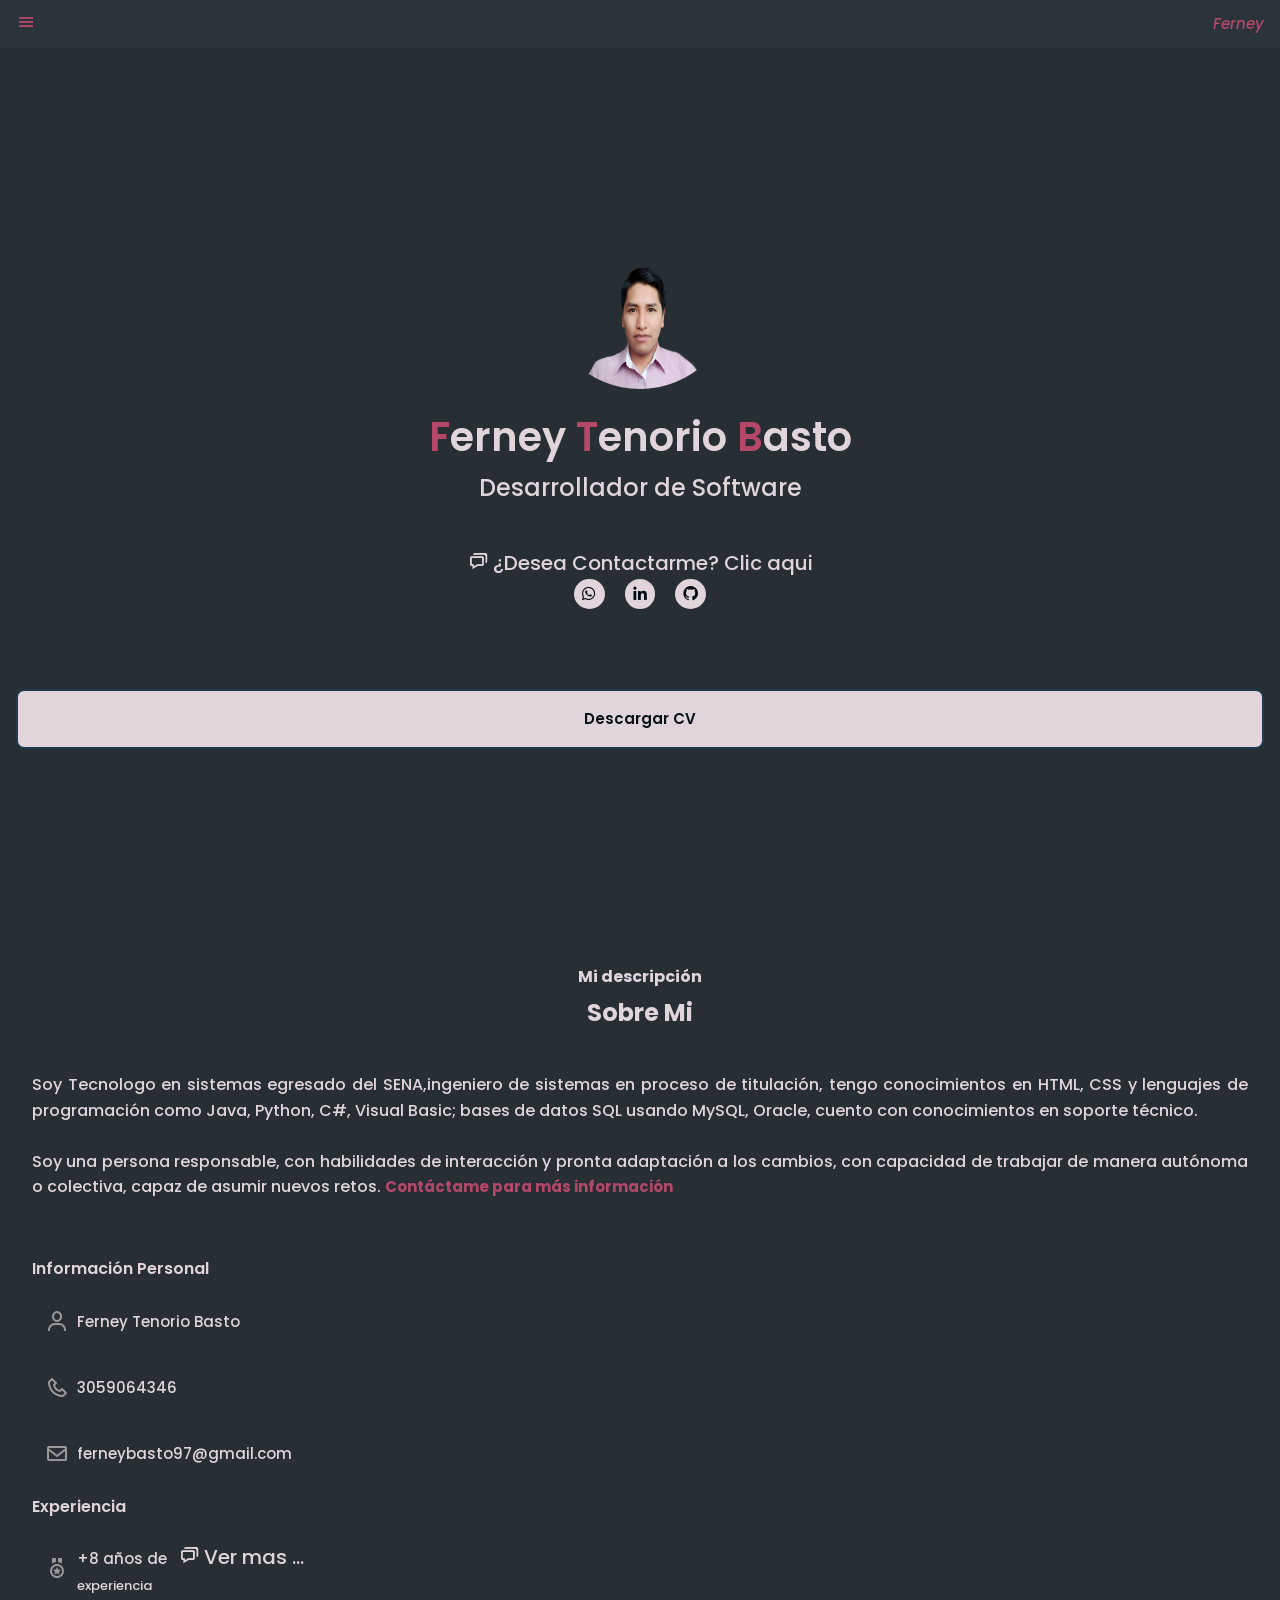
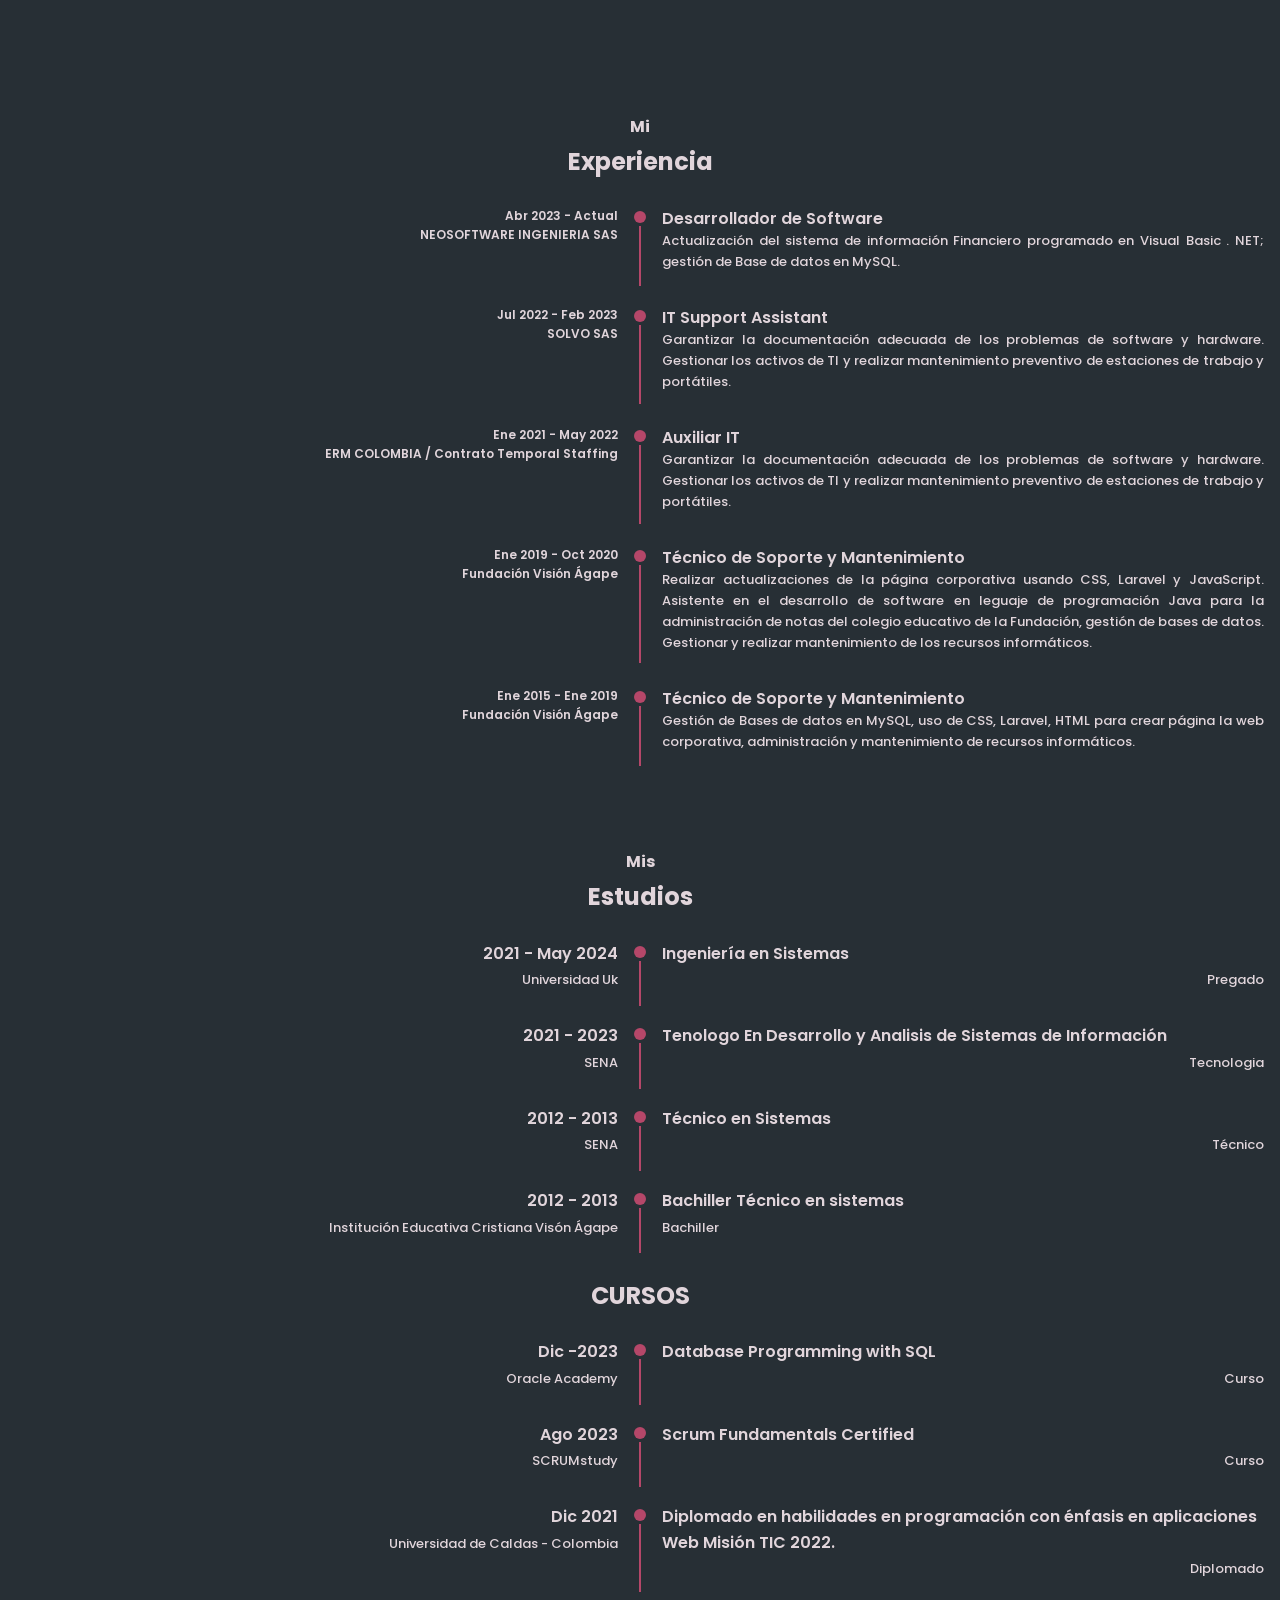
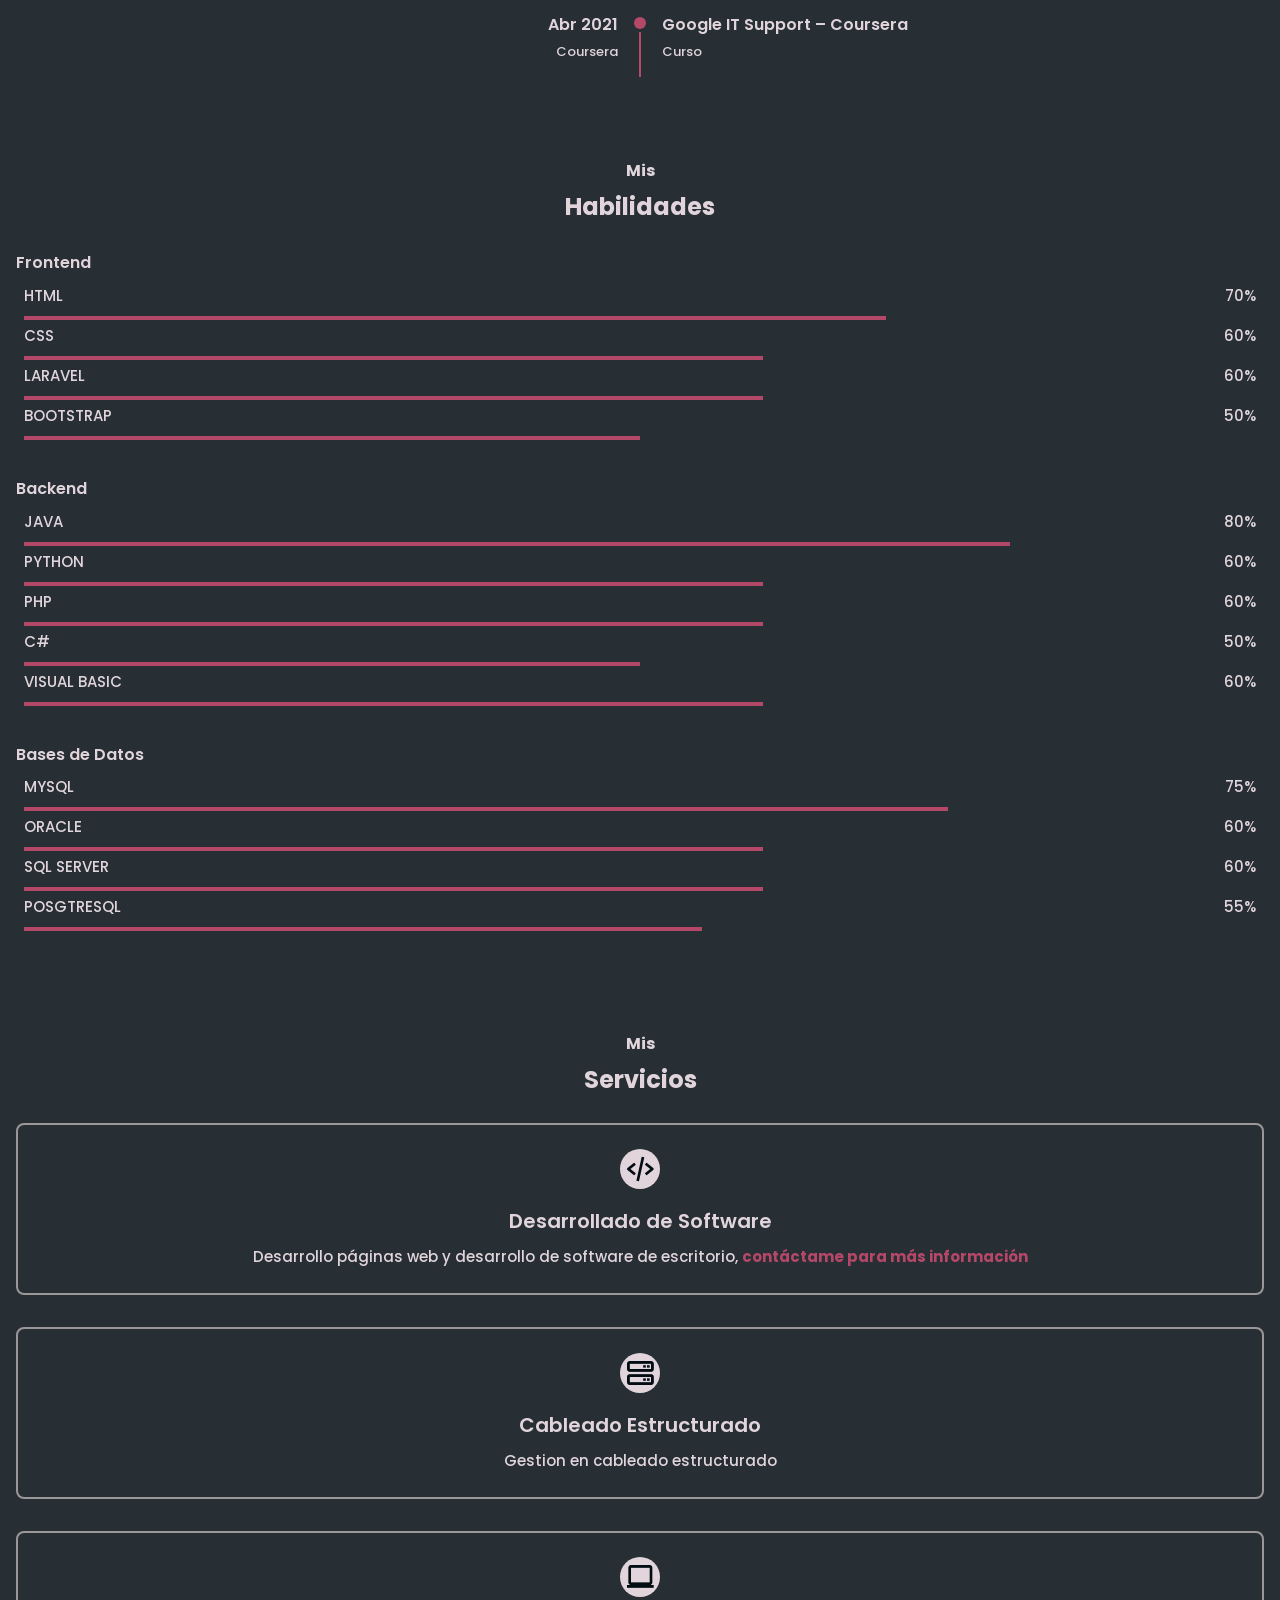
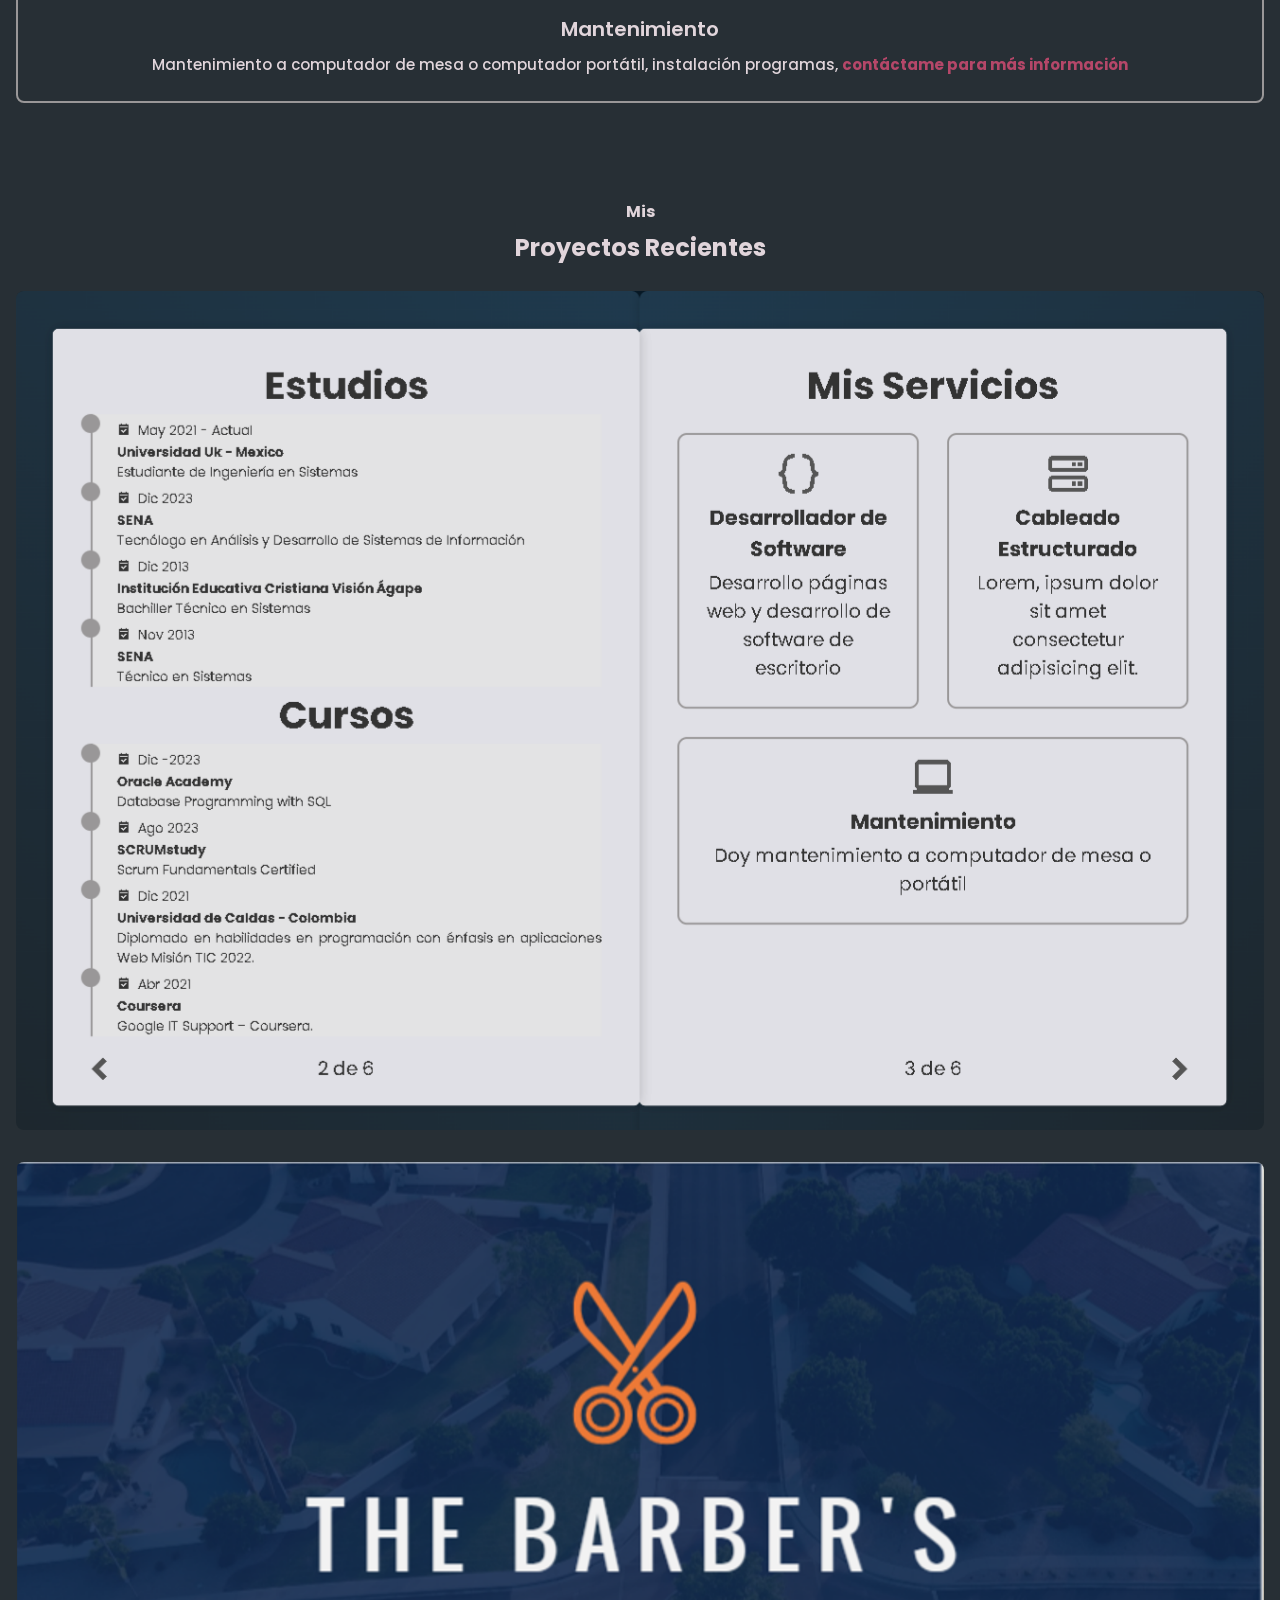
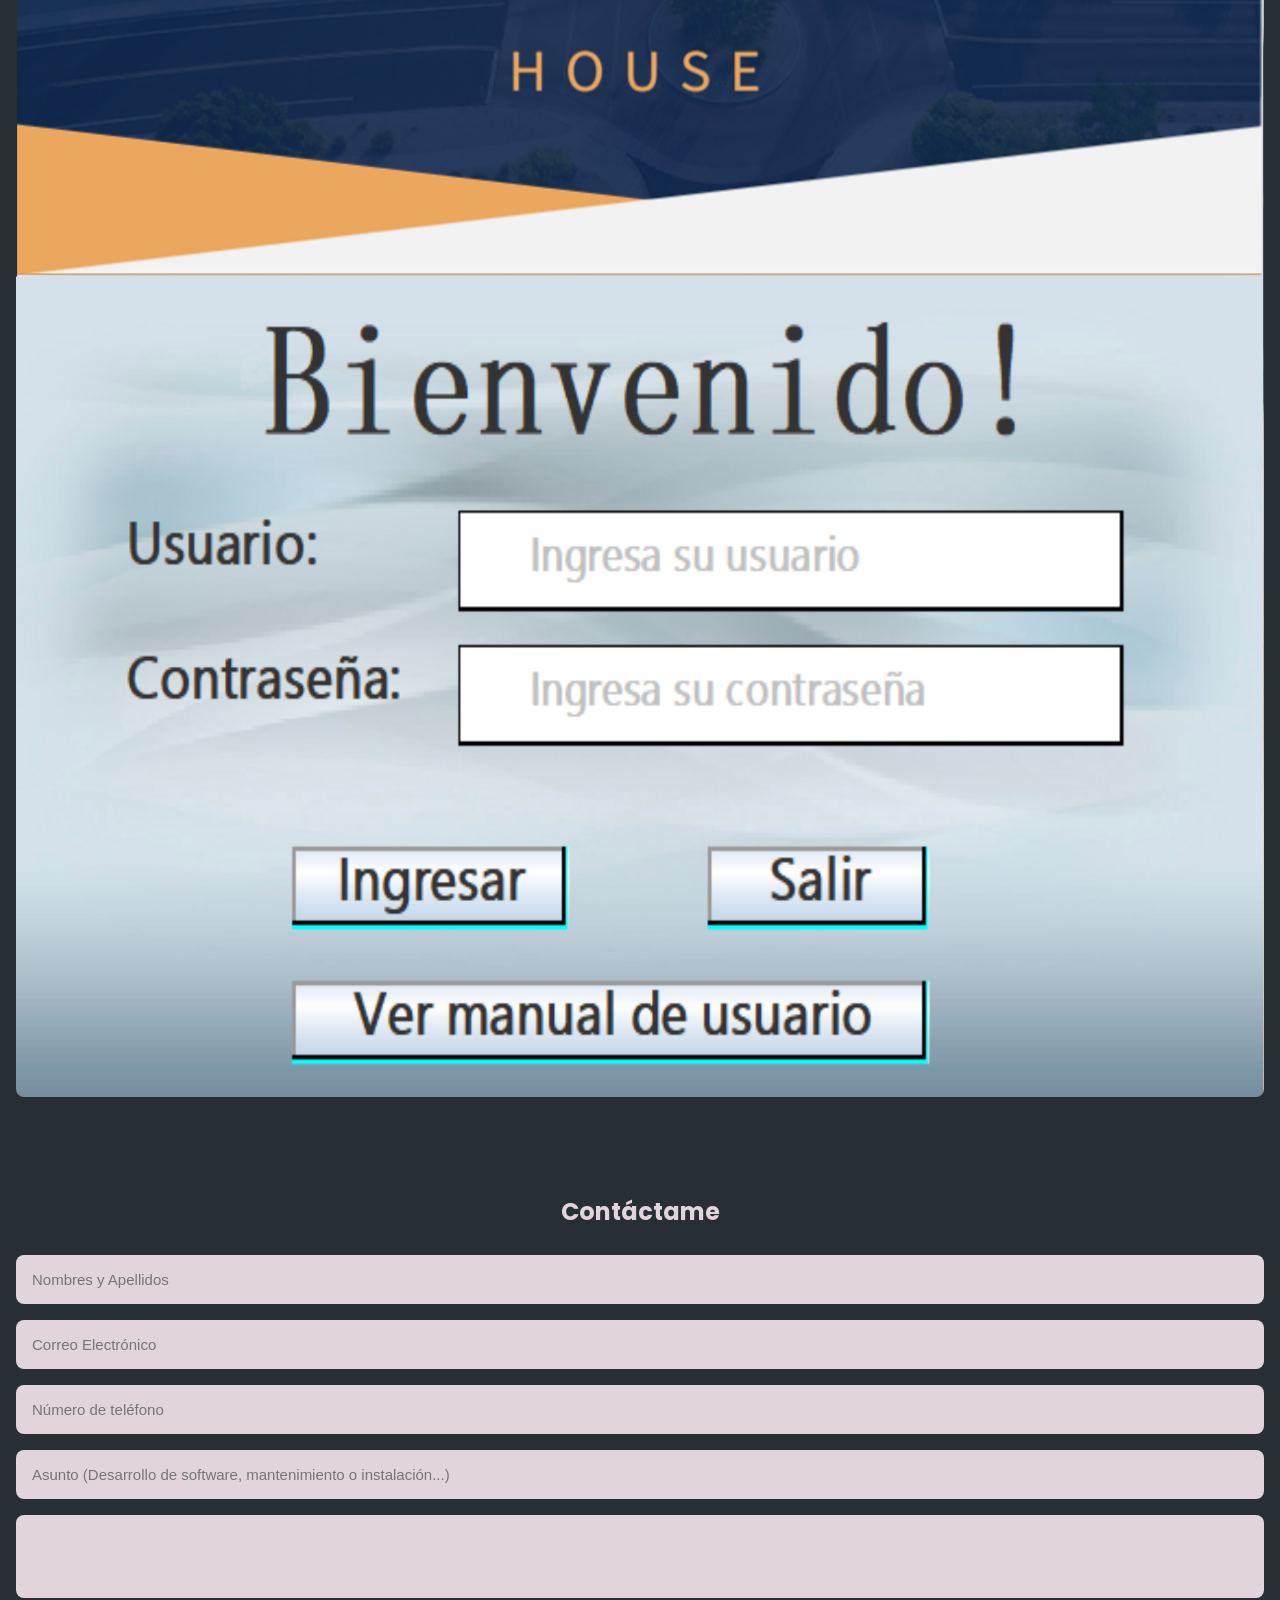
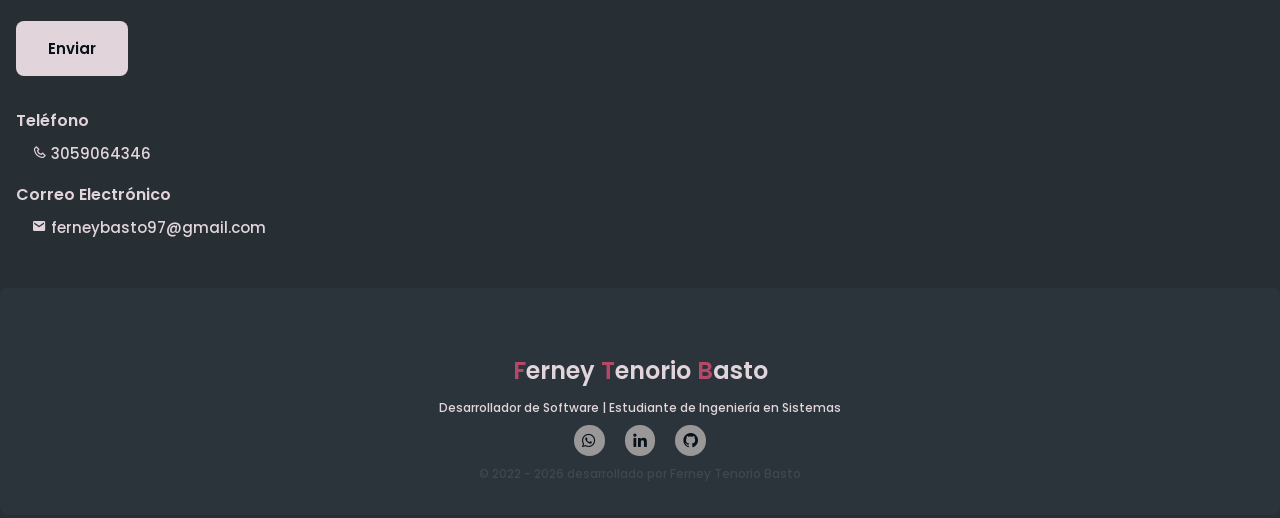
<file: index.html>
<!DOCTYPE html>
<html lang="es">

<head>
    <meta charset="UTF-8">
    <meta name="viewport" content="width=device-width, initial-scale=1.0">
    <link rel="icon" type="image/png" href="./img/logo2.png" />
    <!-- ===== CSS ===== -->
    <link rel="stylesheet" href="./css/style.css">

    <!-- ===== BOX ICONS ===== -->
    <link href='https://unpkg.com/boxicons@2.1.4/css/boxicons.min.css' rel='stylesheet'>


    <title>Ferney Tenorio Basto</title>
</head>

<body>
    <!--===== HEADER =====-->
    <header class="l-header">
        <nav class="nav bd-grid">
            <div class="nav_toggle" id="nav-toggle">
                <i class='bx bx-menu'></i>
            </div>

            <div class="logo_background">
                <a href="#home" class="nav_logo" >Ferney</a>
            </div>

            <div class="nav_menu" id="nav-menu">
                <div class="nav_close" id="nav-close">
                    <i class='bx bx-x'></i>
                </div>

                <ul class="nav_list">
                    <li class="nav_item"><a href="#home" class="nav_link active">Inicio</a></li>
                    <li class="nav_item"><a href="#about" class="nav_link">Sobre Mi</a></li>
                    <li class="nav_item"><a href="#experience" class="nav_link">Experiencia</a></li>
                    <li class="nav_item"><a href="#education" class="nav_link">Estudios</a></li>
                    <li class="nav_item"><a href="#skills" class="nav_link">Habilidades</a></li>
                    <li class="nav_item"><a href="#services" class="nav_link">Servicios</a></li>
                    <li class="nav_item"><a href="#works" class="nav_link">Proyectos</a></li>
                    <li class="nav_item"><a href="#contact" class="nav_link">Contacto</a></li>
                </ul>
            </div>
        </nav>
    </header>
    <!--===== HEADER =====-->


    <main class="l-main">
        <!--===== HOME =====-->
        <section class="home" id="home">
            <div class="home_container bd-grid">
                <div class="home_data">
                    <div class="home_img">
                        <img src="./img/ferney.png" alt="" class="home_img">
                    </div>
                    <h1 class="home_title"><span class="text_change">F</span>erney <span
                            class="text_change">T</span>enorio <span class="text_change">B</span>asto</h1>
                    <span class="home_profession">Desarrollador de Software</span>
                    <span class="contact_link"><a href="#contact"><i class='bx bx-chat'></i> ¿Desea Contactarme? Clic aqui </a></span>
                    <div class="home_social">
                        <a href="https://wa.me/573059064346" class="home_social-link" target="_blank"><i class='bx bxl-whatsapp'></i></a>
                        <a href="https://www.linkedin.com/in/ferney-tenorio-basto/" class="home_social-link" target="_blank"><i class='bx bxl-linkedin'></i></a>
                        <a href="https://github.com/ferneyb" class="home_social-link" target="_blank"><i class='bx bxl-github'></i></a>
                    </div>

                    <a download=""
                        href="https://drive.google.com/uc?export=donwload&id=10jfdZRfhyrnIBoHGtt6Ah1-2_uTL8yQS"
                        class="button home_button" target="_blank">Descargar CV</a>
                </div>
            </div>
        </section>

        <!--===== ABOUT =====-->
        <section class="about section" id="about">
            <span class="section-subtitle">
                Mi descripción
            </span>
            <h2 class="section-title">Sobre Mi</h2>
            <div class="about_container bd-grid">
                <div class="about_data">
                    <p class="about_description">Soy Tecnologo en sistemas egresado del SENA,ingeniero de sistemas en proceso de titulación, tengo conocimientos en HTML,
                        CSS y
                        lenguajes de programación como Java, Python, C#,
                        Visual Basic; bases de datos SQL usando MySQL,
                        Oracle, cuento con conocimientos en soporte técnico. <br><br>
                        Soy una persona responsable, con
                        habilidades de interacción y pronta adaptación a los
                        cambios, con capacidad de trabajar de
                        manera autónoma o colectiva, capaz de asumir nuevos
                        retos. <strong><a href="#contact" class="nav_logo" >Contáctame para más información</a></strong></p>
                    <!--<img src="./img/ferney.png" alt="" class="about_img">-->
                </div>

                <div>
                    <div class="about_information">
                        <h3 class="about_information-title">Información Personal</h3>
                        <div class="about_information-data">
                            <i class="bx bx-user about_information-icon"></i>
                            <span>Ferney Tenorio Basto</span>
                        </div>
                        <div class="about_information-data">
                            <i class="bx bx-phone about_information-icon"></i>
                            <span>3059064346</span>
                        </div>
                        <div class="about_information-data">
                            <i class="bx bx-envelope about_information-icon"></i>
                            <span>ferneybasto97@gmail.com</span>
                        </div>
                    </div>
                    <div class="about_information">
                        <h3 class="about_information-title">Experiencia</h3>
                        <div class="about_information-data">
                            <i class="bx bx-medal about_information-icon"></i>
                            <div>
                                <span class="about_information-subtitle">+8 años de <span class="contact_link"><a href="#experience"><i class='bx bx-chat'></i> Ver mas ... </a></span></span>
                                <span class="about_information-subtitle-small">experiencia</span>
                            </div>
                        </div>

                    </div>
                </div>
            </div>

        </section>
        <!--===== Experience =====-->
        <section class="education section" id="experience">
            <span class="section-subtitle">Mi</span>
            <h2 class="section-title">Experiencia</h2>

            <div class="education_container bd-grid">
                <div class="education_content">
                    <div>
                        <h3 class="work_year_right">Abr 2023 - Actual</h3>
                        <h3 class="work_year_right">NEOSOFTWARE INGENIERIA SAS</h3>
                    </div>

                    <div class="education_time">
                        <span class="education_counter"></span>
                        <span class="education_line">

                        </span>
                    </div>

                    <div>
                        <h3 class="work_text_title">Desarrollador de Software</h3>
                        <p class="work_text">Actualización del sistema de información Financiero programado
                            en Visual Basic . NET; gestión de Base de datos en MySQL.</p>
                    </div>
                </div>

                <div class="education_content">
                    <div>
                        <h3 class="work_year_right">Jul 2022 - Feb 2023</h3>
                        <h3 class="work_year_right">SOLVO SAS</h3>
                    </div>

                    <div class="education_time">
                        <span class="education_counter"></span>
                        <span class="education_line">

                        </span>
                    </div>

                    <div>
                        <h3 class="work_text_title">IT Support Assistant</h3>
                        <p class="work_text">Garantizar la documentación adecuada de los problemas de
                            software y hardware. Gestionar los activos de TI y realizar
                            mantenimiento preventivo de estaciones de trabajo y portátiles.</p>
                    </div>
                </div>
                <div class="education_content">
                    <div>
                        <h3 class="work_year_right">Ene 2021 - May 2022</h3>
                        <h3 class="work_year_right">ERM COLOMBIA / Contrato Temporal Staffing</h3>
                    </div>

                    <div class="education_time">
                        <span class="education_counter"></span>
                        <span class="education_line">

                        </span>
                    </div>

                    <div>
                        <h3 class="work_text_title">Auxiliar IT</h3>
                        <p class="work_text">Garantizar la documentación adecuada de los problemas de
                            software y hardware. Gestionar los activos de TI y realizar
                            mantenimiento preventivo de estaciones de trabajo y portátiles.</p>
                    </div>
                </div>
                <div class="education_content">
                    <div>
                        <h3 class="work_year_right">Ene 2019 - Oct 2020</h3>
                        <h3 class="work_year_right">Fundación Visión Ágape</h3>
                    </div>

                    <div class="education_time">
                        <span class="education_counter"></span>
                        <span class="education_line">

                        </span>
                    </div>

                    <div>
                        <h3 class="work_text_title">Técnico de Soporte y Mantenimiento</h3>
                        <p class="work_text">Realizar actualizaciones de
                            la página corporativa usando CSS, Laravel y JavaScript.
                            Asistente en el desarrollo de software en leguaje de
                            programación Java para la administración de notas del colegio
                            educativo de la Fundación, gestión de bases de datos. Gestionar
                            y realizar mantenimiento de los recursos informáticos.</p>
                    </div>
                </div>
                <div class="education_content">
                    <div>
                        <h3 class="work_year_right">Ene 2015 - Ene 2019</h3>
                        <h3 class="work_year_right">Fundación Visión Ágape</h3>
                    </div>

                    <div class="education_time">
                        <span class="education_counter"></span>
                        <span class="education_line">

                        </span>
                    </div>

                    <div>
                        <h3 class="work_text_title">Técnico de Soporte y Mantenimiento</h3>
                        <p class="work_text">Gestión de Bases de datos en MySQL, uso de CSS, Laravel,
                            HTML para crear página la web corporativa, administración y
                            mantenimiento de recursos informáticos.</p>
                    </div>
                </div>

            </div>
        </section>

        <!--===== EDUCATION =====-->
        <section class="education section" id="education">
            <span class="section-subtitle">Mis</span>
            <h2 class="section-title">Estudios</h2>

            <div class="education_container bd-grid">
                <div class="education_content">
                    <div>
                        <h3 class="education_year">2021 - May 2024</h3>
                        <span class="education_university">Universidad Uk</span>
                    </div>

                    <div class="education_time">
                        <span class="education_counter"></span>
                        <span class="education_line">

                        </span>
                    </div>

                    <div>
                        <h3 class="education_race">Ingeniería en Sistemas</h3>
                        <span class="education_university">Pregado</span>
                    </div>
                </div>

                <div class="education_content">
                    <div>
                        <h3 class="education_year">2021 - 2023</h3>
                        <span class="education_university">SENA</span>
                    </div>

                    <div class="education_time">
                        <span class="education_counter"></span>
                        <span class="education_line">

                        </span>
                    </div>

                    <div>
                        <h3 class="education_race">Tenologo En Desarrollo y Analisis de Sistemas de Información</h3>
                        <span class="education_university">Tecnologia</span>
                    </div>
                </div>
                <div class="education_content">
                    <div>
                        <h3 class="education_year">2012 - 2013</h3>
                        <span class="education_university">SENA</span>
                    </div>

                    <div class="education_time">
                        <span class="education_counter"></span>
                        <span class="education_line">

                        </span>
                    </div>

                    <div>
                        <h3 class="education_race">Técnico en Sistemas</h3>
                        <span class="education_university">Técnico</span>
                    </div>
                </div>
                <div class="education_content">
                    <div>
                        <h3 class="education_year">2012 - 2013</h3>
                        <span class="education_university">Institución Educativa Cristiana Visón Ágape</span>
                    </div>

                    <div class="education_time">
                        <span class="education_counter"></span>
                        <span class="education_line">

                        </span>
                    </div>

                    <div>
                        <h3 class="education_race">Bachiller Técnico en sistemas</h3>
                        <span class="education_specialty">Bachiller</span>
                    </div>
                </div>

            </div>

            <!--===== COURSES =====-->
            
            <h2 class="section-title"><br>CURSOS</h2>

            <div class="education_container bd-grid">
                <div class="education_content">
                    <div>
                        <h3 class="education_year">Dic -2023</h3>
                        <span class="education_university">Oracle Academy</span>
                    </div>

                    <div class="education_time">
                        <span class="education_counter"></span>
                        <span class="education_line">

                        </span>
                    </div>

                    <div>
                        <h3 class="education_race">Database Programming with SQL</h3>
                        <span class="education_university">Curso</span>
                    </div>
                </div>

                <div class="education_content">
                    <div>
                        <h3 class="education_year">Ago 2023</h3>
                        <span class="education_university">SCRUMstudy</span>
                    </div>

                    <div class="education_time">
                        <span class="education_counter"></span>
                        <span class="education_line">

                        </span>
                    </div>

                    <div>
                        <h3 class="education_race">Scrum Fundamentals Certified</h3>
                        <span class="education_university">Curso</span>
                    </div>
                </div>
                <div class="education_content">
                    <div>
                        <h3 class="education_year">Dic 2021</h3>
                        <span class="education_university">Universidad de Caldas - Colombia</span>
                    </div>

                    <div class="education_time">
                        <span class="education_counter"></span>
                        <span class="education_line">

                        </span>
                    </div>

                    <div>
                        <h3 class="education_race">Diplomado en habilidades en programación con énfasis en
                            aplicaciones Web Misión TIC 2022.</h3>
                        <span class="education_university">Diplomado</span>
                    </div>
                </div>
                <div class="education_content">
                    <div>
                        <h3 class="education_year">Abr 2021</h3>
                        <span class="education_university">Coursera</span>
                    </div>

                    <div class="education_time">
                        <span class="education_counter"></span>
                        <span class="education_line">

                        </span>
                    </div>

                    <div>
                        <h3 class="education_race">Google IT Support – Coursera</h3>
                        <span class="education_specialty">Curso</span>
                    </div>
                </div>

            </div>
        </section>

        <!--===== SKILLS =====-->
        <section class="skills section" id="skills">
            <span class="section-subtitle">Mis</span>
            <h2 class="section-title">Habilidades</h2>

            <div class="skills_container bd-grid">

                <div class="skills_content">
                    <h3 class="skills_subtitle">Frontend</h3>

                    <div class="skills_data">
                        <span class="skills_name">HTML</span>
                        <span class="skills_number">70%</span>
                        <span class="skills_bar skills_html">
                        </span>
                    </div>

                    <div class="skills_data">
                        <span class="skills_name">CSS</span>
                        <span class="skills_number">60%</span>
                        <span class="skills_bar skills_css">
                        </span>
                    </div>

                    <div class="skills_data">
                        <span class="skills_name">Laravel</span>
                        <span class="skills_number">60%</span>
                        <span class="skills_bar skills_laravel">
                        </span>
                    </div>
                    <div class="skills_data">
                        <span class="skills_name">Bootstrap</span>
                        <span class="skills_number">50%</span>
                        <span class="skills_bar skills_bootstrap">
                        </span>
                    </div>
                </div>

                <div class="skills_content">
                    <h3 class="skills_subtitle">Backend</h3>

                    <div class="skills_data">
                        <span class="skills_name">Java</span>
                        <span class="skills_number">80%</span>
                        <span class="skills_bar skills_java">
                        </span>
                    </div>

                    <div class="skills_data">
                        <span class="skills_name">Python</span>
                        <span class="skills_number">60%</span>
                        <span class="skills_bar skills_py">
                        </span>
                    </div>

                    <div class="skills_data">
                        <span class="skills_name">PHP</span>
                        <span class="skills_number">60%</span>
                        <span class="skills_bar skills_php">
                        </span>
                    </div>
                    <div class="skills_data">
                        <span class="skills_name">C#</span>
                        <span class="skills_number">50%</span>
                        <span class="skills_bar skills_csharp">
                        </span>
                    </div>
                    <div class="skills_data">
                        <span class="skills_name">Visual Basic</span>
                        <span class="skills_number">60%</span>
                        <span class="skills_bar skills_vb">
                        </span>
                    </div>
                </div>

                <div class="skills_content">
                    <h3 class="skills_subtitle">Bases de Datos</h3>

                    <div class="skills_data">
                        <span class="skills_name">MySQL</span>
                        <span class="skills_number">75%</span>
                        <span class="skills_bar skills_mysql">
                        </span>
                    </div>

                    <div class="skills_data">
                        <span class="skills_name">Oracle</span>
                        <span class="skills_number">60%</span>
                        <span class="skills_bar skills_oracle">
                        </span>
                    </div>

                    <div class="skills_data">
                        <span class="skills_name">SQL Server</span>
                        <span class="skills_number">60%</span>
                        <span class="skills_bar skills_sql_server">
                        </span>
                    </div>
                    <div class="skills_data">
                        <span class="skills_name">PosgtreSQL</span>
                        <span class="skills_number">55%</span>
                        <span class="skills_bar skills_posgtresql">
                        </span>
                    </div>
                </div>
            </div>
        </section>

        <!--===== SERVICES =====-->
        <section class="services section" id="services">
            <span class="section-subtitle">Mis</span>
            <h2 class="section-title">Servicios</h2>

            <div class="services_container bd-grid">

                <div class="services_content">
                    <i class='bx bx-code-alt services_icon'></i>
                    <h3 class="services_title">Desarrollado de Software</h3>
                    <p class="services_description">Desarrollo páginas web y desarrollo de software de escritorio, <strong><a href="#contact" class="nav_logo" >contáctame para más información</a></strong></p>
                </div>
                <div class="services_content">
                    <i class='bx bx-server services_icon'></i>
                    <h3 class="services_title">Cableado Estructurado</h3>
                    <p class="services_description">Gestion en cableado estructurado</p>
                </div>
                <div class="services_content">
                    <i class='bx bx-laptop services_icon'></i>
                    <h3 class="services_title">Mantenimiento</h3>
                    <p class="services_description">Mantenimiento a computador de mesa o computador portátil, instalación programas, <strong><a href="#contact" class="nav_logo" >contáctame para más información</a></strong></p>
                </div>

            </div>
        </section>

        <!--===== PROJECT IN MIND =====-->


        <!--===== WORKS =====-->
        <section class="works section" id="works">
            <span class="section-subtitle">Mis</span>
            <h2 class="section-title">Proyectos Recientes</h2>

            <div class="works_container bd-grid">
                <div class="works_img">
                    <img src="./img/project1.png" alt="">
                    <div class="works_data">
                        <a href="https://github.com/ferneyb" class="works_link" target="_blank"><i class="bx bx-link-alt"></i></a>
                        <span class="works_title">Portafolio Personal</span>
                    </div>
                </div>
                <div class="works_img">
                    <img src="./img/work-4.png" alt="">
                    <div class="works_data">
                        <a href="https://github.com/ferneyb" class="works_link" target="_blank"><i class="bx bx-link-alt"></i></a>
                        <span class="works_title">Proyecto - Barberia</span>
                    </div>
                </div>
            </div>
        </section>

        <!--===== CONTACT =====-->
        <section class="contact section" id="contact">
            <h2 class="section-title">Contáctame</h2>
            <div class="contact_container bd-grid">
                <form autocomplete="off" name="submit-to-google-sheet">
                    <div class="contact_input">
                        <input type="text" autocomplete="off" name="Name" id="Name" class="field" required
                            placeholder="Nombres y Apellidos">
                        <input type="email" autocomplete="off" name="Email" id="Email" class="field" required
                            placeholder="Correo Electrónico">
                        <input type="number" autocomplete="off" name="Phone" id="Phone" class="field" required
                            placeholder="Número de teléfono">
                        <input type="text" autocomplete="off" name="Subject" id="Subject" class="field" required
                            placeholder="Asunto (Desarrollo de software, mantenimiento o instalación...)">
                        <textarea name="Message" autocomplete="off" id="Message" cols="30" rows="3" class="field"
                            placeholder="Escribe tu mensaje o puedes Contactarme por whatsapp" required> </textarea>
                        <input type="datetime-local" name="Date-local" id="datetime-local" name="meeting-time"
                            class="field" readonly hidden />
                        <input type="submit" class="btn button contact_button" value="Enviar">
                        <span class="msg" id="msg"></span>
                    </div>
                    <div>
                        <div class="contact_info">
                            <h3 class="contact_subtitle">Teléfono</h3>
                            <span class="contact_text"><i class='bx bx-phone'></i> 3059064346</span>
                        </div>
                        <div class="contact_info">
                            <h3 class="contact_subtitle">Correo Electrónico</h3>
                            <span class="contact_text"><i class='bx bxs-envelope'></i> ferneybasto97@gmail.com</span>
                        </div>
                    </div>
                </form>
            </div>
        </section>
    </main>

    <!--===== FOOTER =====-->
    <footer class="footer section">
        <h3 class="footer_title"><span class="text_change">F</span>erney <span class="text_change">T</span>enorio <span
                class="text_change">B</span>asto</h3>
        <p class="footer_description">Desarrollador de Software | Estudiante de Ingeniería en Sistemas</p>
        <div class="footer_container bd-grid">
            <div class="footer_social">
                <a href="https://wa.me/573059064346" class="footer_link" target="_blank"><i class='bx bxl-whatsapp'></i></a>
                <a href="https://www.linkedin.com/in/ferney-tenorio-basto/" class="footer_link" target="_blank"><i class='bx bxl-linkedin'></i></a>
                <a href="https://github.com/ferneyb" class="footer_link" target="_blank"><i class='bx bxl-github'></i></a>
            </div>
            <p class="footer_copy"> &copy; 2022 -
                <script>document.write(new Date().getFullYear())</script> desarrollado por Ferney Tenorio Basto
            </p>
        </div>
    </footer>
    <!--===== MAIN JS =====-->
    <script src="./js/script.js"></script>

</body>

</html>
</file>
<file: css/style.css>
/*===== GOOGLE FONTS =====*/
@import url('https://fonts.googleapis.com/css2?family=Poppins:ital,wght@0,100;0,200;0,300;0,400;0,500;0,600;0,700;0,800;0,900;1,100;1,200;1,300;1,400;1,500;1,600;1,700;1,800;1,900&display=swap');
/*===== VARIABLES CSS =====*/

:root {
  --header-higth: 3rem;
  --nav-width: 324px;
  /*===== Font weight =====*/
  --font-mediun: 500;
  --font-semi-bold: 600;
  --font-bold: 700;
  /*===== Colors =====*/
  --first-color: #272f35;
  --first-color-dark: #020c13;
  --first-color-darken: #071118;
  --text-color: #333;
  --first-color-light: #999798;
  --first-color-box: #2b343b;
  --first-color-lighten: #e1d5db;
  --text-footer:rgba(153, 151, 152, .2);
  --second-color: #b54769;
  --second-color-dark: #b60c44;
  /*===== Font and typography =====*/
  --body-font: "Poppins", sans-serif;
  --h1-font-size-title: 2.5rem;
  --h1-font-size: 1.5rem;
  --h2-font-size: 1.25rem;
  --h3-font-size: 1rem;
  --normal-font-size: .938rem;
  --small-font-size: .813rem;
  --smaller-font-size: .75rem;
  /*===== Margenes =====*/
  --mb-1: .5rem;
  --mb-2: 1rem;
  --mb-3: 1.5rem;
  --mb-4: 2rem;
  --mb-5: 2.5rem;
  /*===== z index =====*/
  --z-fixed: 100;
  /*===== border ======*/
  --border: .125rem solid #1f3a4e;
}

@media screen and (min-widht:768px) {
:root {
    /*===== Font and typography =====*/
    --h1-font-size-title: 1.5rem;
    --h1-font-size: 2.25rem;
    --h2-font-size: 1.5rem;
    --h3-font-size: 1.125rem;
    --normal-font-size: 1rem;
    --small-font-size: .875rem;
    --smaller-font-size: .813rem;
  }
}


/*===== BASE =====*/
*,
::before,
::after {
  box-sizing: border-box;
}

html {
  scroll-behavior: smooth;
}

body {
  margin: var(--header-higth) 0 0 0;
  font-family: var(--body-font);
  font-size: var(--normal-font-size);
  font-weight: var(--font-mediun);
  background-color: var(--first-color);
  color: var(--first-color-lighten);
  line-height: 1.6;
}

h1,
h2,
h3,
p {
  margin: 0;
}

h3 {
  font-weight: var(--font-semi-bold);
}

ul {
  margin: 0;
  padding: 0;
  list-style: none;
}

a {
  text-decoration: none;
  color: var(--first-color-lighten);
}

img {
  max-width: 100%;
  height: auto;
  display: block;
}

/*===== CLASS CSS ===== */
.section {
  padding: 4rem 0 2rem;
}

.section-title {
  font-size: var(--h1-font-size);
  color: var(--first-color-lighten);
  margin-bottom: var(--mb-3);
  text-align: center;
}

.section-subtitle {
  display: block;
  font-size: var(--h3-font-size);
  color: var(--first-color-lighten);
  text-align: center;
  font-weight: var(--font-bold);
  margin-bottom: .25rem;
}

/*===== LAYOUT =====*/
.bd-grid {
  max-width: auto;
  display: grid;
  grid-template-columns: 100%;
  column-gap: 2rem;
  width: calc(100% -2rem);
  margin-left: var(--mb-2);
  margin-right: var(--mb-2);
}
.logo_background{
  font-style: italic;
  box-shadow: o 2px 4px rgba(0, 0, 0, .1);
}
.bd-grid .nav_logo {
  color: var(--second-color);
  font-size: var(--normal-font-size);
}

.l-header {
  width: 100%;
  position: fixed;
  top: 0;
  left: 0;
  z-index: var(--z-fixed);
  background-color: var(--first-color-box);
  box-shadow: o 2px 4px rgba(0, 0, 0, .1);
  border-radius: .2rem;
}

/*===== NAV =====*/
.nav {
  height: var(--header-higth);
  display: flex;
  justify-content: space-between;
  align-items: center;
}

.nav_menu {
  position: fixed;
  top: 0;
  left: -100%;
  width: 90%;
  height: 100vh;
  padding: 3rem;
  display: flex;
  align-items: center;
  background-color: var(--first-color);
  transition: .5s;

}

.nav_close {
  position: absolute;
  top: 1rem;
  right: 1rem;
  font-size: 2rem;
  color: var(--first-color-dark);
  cursor: pointer;
}

.nav_close:hover {
  color: var(--second-color-dark);
  font-size: 2rem;
}

.nav_item {
  margin-bottom: var(--mb-4);
}

.nav_link {
  font-size: 1rem;
  text-transform: uppercase;
  color: var(--first-color-lighten);
  font-weight: var(--font-bold);
  transition: .3s;
}

.nav_link:hover {
  color: var(--second-color);
}

.nav_toggle {
  color: var(--second-color);
  font-size: 1.3rem;
  cursor: pointer;

}

.nav_toggle:hover {
  color: var(--second-color-dark);
  font-size: 1.3rem;
}

/*=== Show menu ===*/
.show {
  left: 0;
}

/*Active menu*/
.active {
  color: var(--second-color-dark);
}

/*===== HOME =====*/
.home_container {
  height: calc(100vh - var(--header-higth));
  align-items: center;
}

.home_data {
  display: flex;
  flex-direction: column;
  align-items: center;
  height: max-content;
  text-align: center;
}

.home_img {
  padding-top: 1.5rem;
  padding-left: .9rem;
  height: 190px;
  width: 190px;
  background-color: var(--first-color);
  border-radius: 50%;
  overflow: hidden;
  margin-bottom: var(--mb-2);

}

.home_img img {
  width: 155px;
}

.home_title {
  font-size: var(--h1-font-size-title);
  color: var(--first-color-lighten);
  font-weight: var(--font-semi-bold);
}

.text_change {
  color: var(--second-color);
}

.home_profession {
  font-size: var(--h1-font-size);
  color: var(--first-color-lighten);
  margin-bottom: var(--mb-5);
}
.contact_link{
  font-size: var(--h2-font-size);
  color: var(--first-color-lighten);
  margin: 0 var(--mb-1);
}
.contact_link:hover a{
  color: var(--second-color);
}
.home_social {
  margin-bottom: 5rem;
}

.home_social-link {
  display: inline-flex;
  background-color: var(--first-color-lighten);
  color: var(--first-color-dark);
  font-size: 1.1rem;
  border-radius: 50%;
  padding: 0.40rem;
  margin: 0 var(--mb-1);
  transition: .3s;
}

.home_social-link:hover {
  color: var(--first-color-darken);
  background-color: var(--first-color-light);

}

.home_button {
  width: 100%;
}

/*BUTTONS*/
.button {
  display: inline-block;
  background-color: var(--first-color-lighten);
  color: var(--first-color-darken);
  padding: 1rem 2rem;
  font-weight: var(--font-semi-bold);
  border: var(--border);
  border-radius: .5rem;
  transition: .3s;
}

.button:hover {
  color: var(--first-color-darken);
  background-color: var(--first-color-light);

}

.button_light {
  background-color: var(--first-color-lighten);
  color: var(--first-color-darken);
}

.button_light:hover {
  color: var(--first-color-darken);
  background-color: var(--first-color-light);

}

/* ===== ABOUT =====*/
.about_container {
  row-gap: 2rem;
}

.about_data {
  text-align: center;
}

.about_description {
  margin: var(--mb-2);
  text-align: justify;
  font-size: var(--h3-font-size);
}

.about_img {
  width: 150px;
  border-radius: .5rem;
  margin: 0 auto;
}

.about_information {
  margin: var(--mb-1);
}

.about_information-title {
  font-size: var(--h3-font-size);
  color: var(--first-color-lighten);
  margin: var(--mb-1);
}

.about_information-data {
  display: flex;
  align-items: center;
  padding: 0.8rem;
}

.about_information-icon {
  font-size: 1.5rem;
  color: var(--first-color-light);
  margin: var(--mb-1);
}

.about_information-subtitle {
  display: block;
  color: var(--font-semi-bold);
}

.about_information-subtitle-small {
  font-size: var(--small-font-size);
}

/* ===== SKILLS =====*/
.skills_container {
  row-gap: 2rem;
}

.skills_subtitle {
  font-size: var(--h3-font-size);
  color: var(--first-color-lighten);
  margin-bottom: var(--mb-1);
}

.skills_data {
  position: relative;
  display: flex;
  justify-content: space-between;
  margin: 0 var(--mb-1);
  margin-bottom: var(--mb-2);
}

.skills_name {
  text-transform: uppercase;
}

.skills_bar {
  position: absolute;
  bottom: -.75rem;
  height: .25rem;
  background-color: var(--second-color);
}

.skills_html {
  width: 70%;

}
.skills_vb{
  width: 60%;
}
.skills_css {
  width: 60%;

}

.skills_laravel {
  width: 60%;

}

.skills_bootstrap {
  width: 50%;

}

.skills_java {
  width: 80%;

}

.skills_py {
  width: 60%;

}

.skills_php {
  width: 60%;

}

.skills_csharp {
  width: 50%;

}

.skills_mysql {
  width: 75%;

}

.skills_oracle {
  width: 60%;

}

.skills_sql_server {
  width: 60%;

}

.skills_posgtresql {
  width: 55%;

}

/* ===== EDUCATION =====*/
.education_container {
  row-gap: 2rem;
}

.education_content {
  display: grid;
  grid-template-columns: 1fr max-content 1fr;
}

.education_year,
.education_race {
  font-size: var(--h3-font-size);
  margin-bottom: .25rem;
}

.education_university,
.education_specialty {
  display: block;
  font-size: var(--small-font-size);
}

.education_year,
.education_university {
  text-align: right;
}

.education_time {
  padding: 0 1rem;
  justify-self: center;
}

.education_counter {
  position: relative;
  display: inline-block;
  width: 12px;
  height: 12px;
  background-color: var(--second-color);
  border-radius: 50%;
}

.education_counter::before {
  content: '';
  position: absolute;
  transform: translate(-4px, -4px);
  width: 20px;
  height: 20px;
  background-color: 1px solid var(--second-color);
  border-radius: 50%;
}

.education_line {
  display: block;
  height: 90%;
  width: 2px;
  background-color: var(--second-color);
  transform: translate(5px, -4px);
}

/* ===== experience =====*/
.work_year,
.work_rol {
  text-align: justify;
  font-size: .75rem;
}

.work_year_right {
  text-align: right;
  font-size: .75rem;
}

.work_text {
  text-align: justify;
  font-size: var(--small-font-size);
}

.work_text_title {
  font-size: var(--h3-font-size);
}

/* ===== SERVICES =====*/
.services_container {
  row-gap: 2rem;
}

.services_content {
  padding: 1.5rem .5rem;
  border: 2px solid var(--first-color-light);
  border-radius: .5rem;
  text-align: center;
}

.services_icon {
  font-size: 2rem;
  padding: .25rem;
  background-color: var(--first-color-lighten);
  color: var(--first-color-dark);
  border-radius: 50%;
  margin-bottom: var(--mb-2);
}

.services_title {
  font-size: 1.25rem;
  color: var(--first-color-lighten);
  margin-bottom: var(--mb-1);
}

.services_content,
.services_icon,
.services_description,
.services_title {
  transition: .5s;
}

.services_content:hover {
  background-color: var(--first-color-box);
}

.services_content:hover .services_icon {
  color: var(--first-color-darken);
  background-color: var(--first-color-light);

}

/* ===== PROJECT IN MIND  =====*/


/* ===== WORKS =====*/
.works_container {
  justify-items: center;
  row-gap: 2rem;
}

.works_img {
  position: relative;
  overflow: hidden;
  border-radius: .5rem;
}

.works_data {
  position: absolute;
  bottom: -100%;
  width: 100%;
  height: 100%;
  display: flex;
  flex-direction: column;
  justify-content: center;
  align-items: center;
  background-color: rgba(51, 35, 31, 0.8);
  border-radius: .5rem;
  transition: .3s;
}

.works_link {
  display: inline-flex;
  font-size: 1.5rem;
  background-color: var(--first-color-lighten);
  color: var(--first-color);
  padding: .25rem;
  margin-bottom: var(--mb-2);
  border-radius: .7rem;
}

.works_title {
  font-size: var(--h2-font-size);
  color: var(--first-color-lighten);
}

.works_img:hover .works_data {
  bottom: 0;
}

/* ===== CONTACT =====*/
input[type=number]::-webkit-inner-spin-button,
input[type=number]::-webkit-outer-spin-button {
  -webkit-appearance: none;
  margin: 0;
}

input[type=number] {
  -moz-appearance: textfield;

}

.contact_container {
  row-gap: 3rem;
}

.field {
  width: 100%;
  padding: 1rem;
  outline: none;
  border: none;
  background-color: var(--first-color-lighten);
  font-size: var(--normal-font-size);
  margin-bottom: var(--mb-2);
  border-radius: .5rem;
  resize: none;
}

.contact::placeholder {
  color: var(--first-color-darken);
  font-family: var(--body-font);
  font-weight: var(--font-mediun);
}

.contact_button {
  outline: none;
  border: none;
  font-family: var(--body-font);
  font-size: var(--normal-font-size);
  cursor: pointer;
}

.msg {
  color: var(--first-color-lighten);
  display: block;
  font-size: 1.5rem;
  margin: 1rem 0 2rem;
}

.contact_info {
  margin-bottom: var(--mb-2);
}

.contact_subtitle {
  font-size: var(--h3-font-size);
  color: var(--first-color-lighten);
  margin-bottom: var(--mb-1);
}

.contact_text {
  display: block;
  padding-left: 1rem;
}

/* ===== FOOTER =====*/
.footer {
  background-color: var(--first-color-box);
  border-radius: .5rem;
  color: var(--first-color-lighten);
  text-align: center;
}

.footer_title {
  font-size: var(--h1-font-size);
  margin-bottom: var(--mb-1);
}

.footer_description {
  margin-bottom: var(--mb-1);
  font-size: var(--smaller-font-size);
  color: var(--first-color-lighten);
}

.footer_social {
  margin-bottom: var(--mb-1);
}

.footer_link {
  display: inline-flex;
  color: var(--first-color-darken);
  background-color: var(--first-color-light);
  font-size: 1.1rem;
  border-radius: 50%;
  padding: .40rem;
  margin: 0 var(--mb-1);
  transition: .3s;
}

.footer_link:hover {
  
  background-color: var(--first-color-lighten);
  color: var(--first-color) ;
  
}
.footer_copy{
  font-size: var(--smaller-font-size);
  color: var(--text-footer);
}

/* ===== MEDIA QUERIES=====*/
@media screen and (min-widht:768px) {
  
  .home_button{
    width: initial;
  }
  .nav_menu{
    width: var(--nav-width);
  }
  .about_container,
  .skills_container,
  .services_container,
  .works_container,
  .contact_container,
  .contact_input{
    grid-template-columns: repeat(2,1fr);
  }
  .about_data{
    text-align: initial;
  }
  .about_description{
    margin-bottom: var(--mb-5);
  }
  .about_img{
    width: 180px;
  }
  .about_information{
    padding-left: 4rem;
  }
  .education_time{
    padding: 0 2rem;
  }
  .contact_input{
    display: grid;
    column-gap: 1.5rem;
  }
  .contact_info{
    padding-left: 3rem;
  }
  .footer{
    background: none;
  }
  footer_container{
    background-color: var(--first-color);
    padding: 3rem 0;
    border-radius: .5rem;
  }
}

@media screen and (min-widht:768px){
  body{
    margin: 0;
    padding-left: var(--nav-width);
  }
  .l-header{
    width: 0;
  }
  .nav_toggle,.nav_logo,.nav_close{
    display: none;
  }
  .nav_menu{
    left: 0;
  }
  .home_container{
    height: 100vh;
  }
  .section{
    padding: 3rem 0 2rem;
  }
  .bd-grid{
    margin-left: auto;
    margin-right: auto;
  }
  .services_container,
  .works_container{
    grid-template-columns: repeat(3,1fr);
  }
}
</file>
